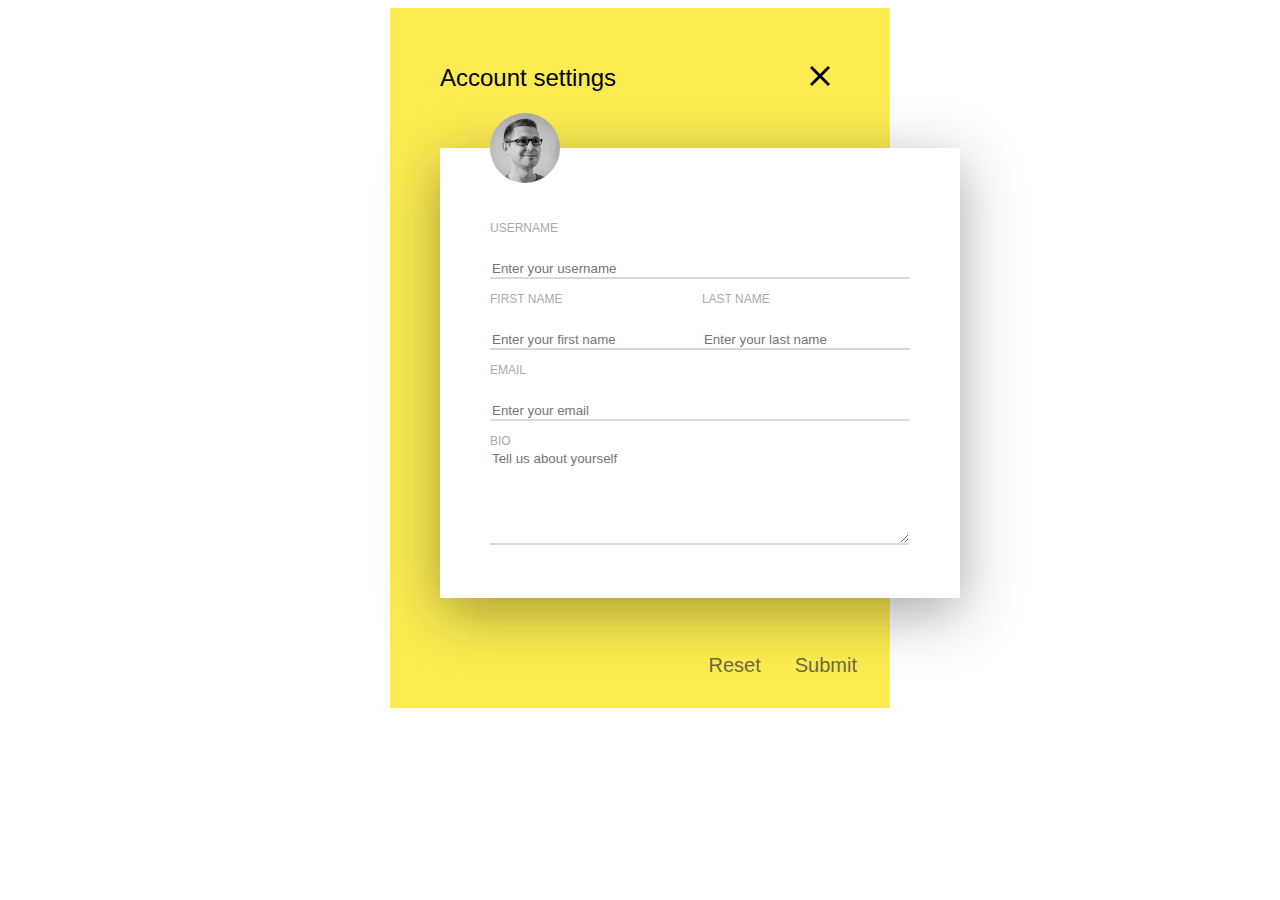
<file: index.html>
<!DOCTYPE html>
<html lang="en">

<head>
    <meta charset="UTF-8">
    <meta http-equiv="X-UA-Compatible" content="IE=edge">
    <meta name="viewport" content="width=device-width, initial-scale=1.0">
    <title>Project homework</title>
    <link rel="stylesheet" href="/secondPage.html">
    <link rel="stylesheet" href="../style.css">
</head>

<body>

    <div class="upperList">
        <div class="buttons">
            <h1>Account settings</h1>
            <a href="/secondPage.html">
                <img class="closeX" src="./images/Vector.svg" alt="close icon">
            </a>
        </div>

        <div class="forms">
            <form action="https://echo.htmlacademy.ru/" method="post">
                <img class="userImage" src="/images/userProfile1.jfif" alt="userimage">

                <!-- Username part -->
                <div class="input-wrapper">
                    <label for="username">USERNAME</label>
                    <input type="text" name='username' id="username" placeholder="Enter your username" required>

                    <!-- First name part -->
                    <div class="separate-wrapper">
                        <div class="separate-own">
                            <label for="firstname">FIRST NAME</label>
                            <input type="text" name='firstname' id="firstname" placeholder="Enter your first name"
                                required>
                        </div>

                        <!-- Last name part -->
                        <div class="separate-own">
                            <label for="lastname">LAST NAME</label>
                            <input type="text" name='lastname' id="lastname" placeholder="Enter your last name"
                                required>
                        </div>
                    </div>

                    <!-- Email part -->
                    <label for="email">EMAIL</label>
                    <input type="email" name='email' id="email" placeholder="Enter your email" required>

                    <!-- AREA part -->
                    <label for="compliments">BIO</label>
                    <textarea class="textareaOwn" name="compliments" cols="50" rows="6" id="compliments"
                        placeholder="Tell us about yourself"></textarea>
                </div>

                <!-- Lower submitting buttons -->
                <div class="lowerButtons">
                    <button type="submit">Submit</button>
                    <button type="reset">Reset</button>
                </div>
            </form>
        </div>
    </div>

</body>

</html>
</file>
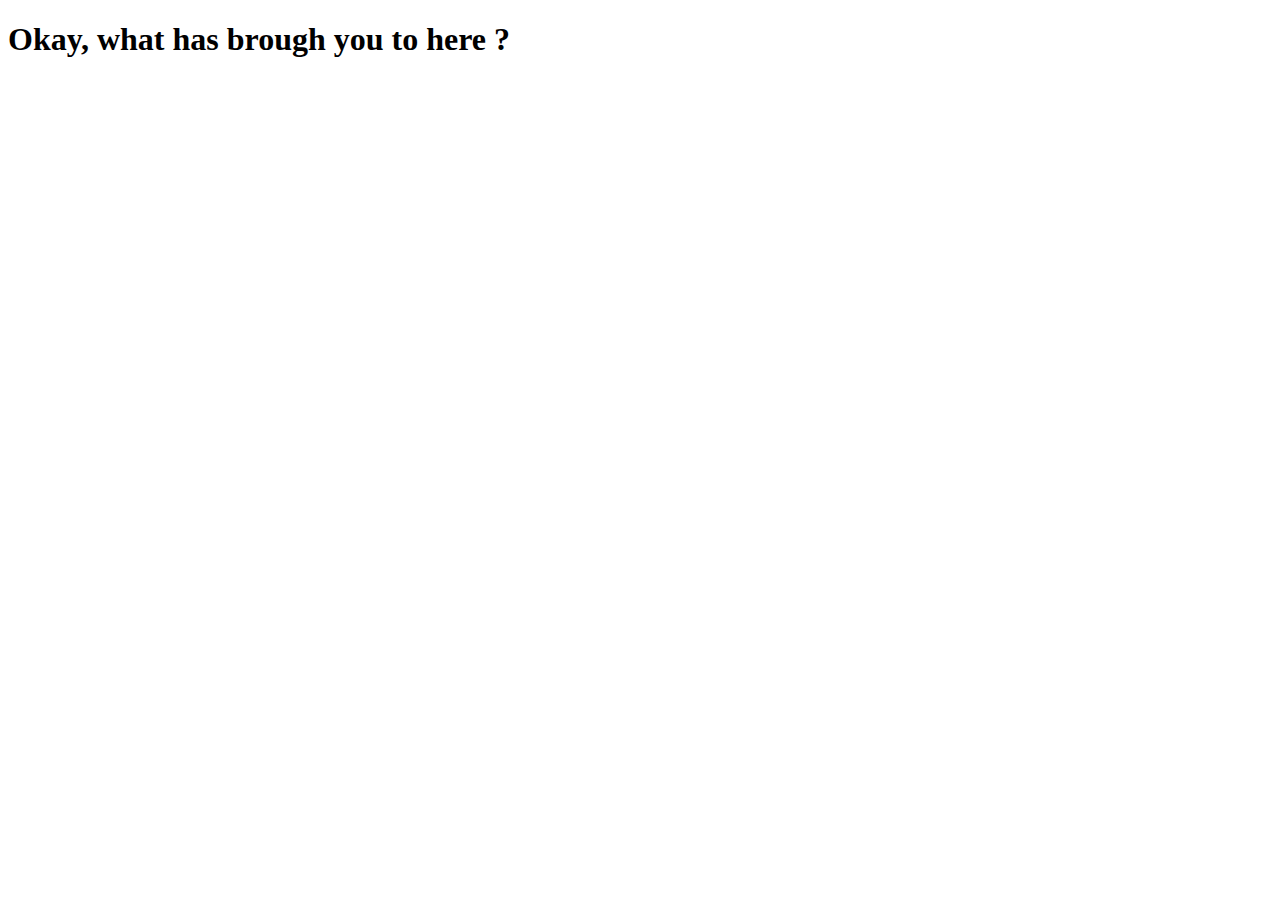
<file: secondPage.html>
<!DOCTYPE html>
<html lang="en">

<head>
    <meta charset="UTF-8">
    <meta http-equiv="X-UA-Compatible" content="IE=edge">
    <meta name="viewport" content="width=device-width, initial-scale=1.0">
    <title>Second page</title>
</head>

<body>

    <h1>Okay, what has brough you to here ?</h1>

</body>

</html>
</file>
<file: style.css>
/** A project has been started **/

* {
    box-sizing: border-box;
    font-family: Verdana, Geneva, Tahoma, sans-serif;
}

.upperList {
    position: relative;
    width: 500px;
    height: 700px;
    margin: 0 auto;
    background: #FDEC51;
}

.buttons {
    display: flex;
    justify-content: space-between;
    align-items: center;
    width: 400px;
    margin: 0 auto;
    padding-top: 40px;
    padding-bottom: 40px;
}

.buttons h1 {
    font-size: 24px;
    font-weight: normal;
}


.upperList .closeX {
    padding: 10px;
}

.upperList .closeX:hover {
    background: rgb(251 238 126);;
    border-radius: 50%;
}

/** Styling buttons **/

.forms {
    position: relative;
    margin-left: 50px;
    width: 520px;
    height: 450px;
    background: red;
    /* margin: 0 auto; */
    background: #FFFFFF;
    box-shadow: 0px 15px 55px rgba(0, 0, 0, 0.35);
}

.forms .userImage {
    left: 50px;
    top: -35px;
    width: 70px;
    height: 70px;
    border-radius: 50%;
    position: absolute;
}

/** Padding top from user-image * */


/* ** Giving padding and margin to make distance noticable ** */
.input-wrapper {
    padding-top: 70px;
    padding-left: 50px;
    padding-right: 50px;
}

.input-wrapper label {
    color: #AAAAAA;
    font-size: 12px;
}

.input-wrapper input::placeholder {
    font-family: Verdana, Geneva, Tahoma, sans-serif;
    color: #767575;
}

input {
    margin-top: 24px;
    margin-bottom: 10px;
    width: 100%;
}

input:focus {
    border-color: #1877f2;
}

.textareaOwn {
    resize: vertical;
}

.textareaOwn:focus {
    border-color: #1877f2;
}

textarea {
    outline: none;
    border-width: 0 0 2px;
    border-color: #D9D9D9;
}

input {
    outline: 0;
    border-width: 0 0 2px;
    border-color: #D9D9D9;
}

.separate-wrapper {
    display: flex;
}
/* ** Giving padding and margin to make distance noticable ** */

/** Styling lower buttons **/
.lowerButtons button {
    cursor: pointer;
    color: #6E693F;
    font-size: 20px;
    border: none;
    background: none;
    padding: 5px;
    float: right;
    margin-left: 24px;
}

.lowerButtons button:hover {
    color: #fff;
    border-radius: 5%;
    background: lightslategrey;
}

/*** Can't put buttons to lower, margin-top has been used for that ***/

.lowerButtons{
    margin-right: 98px;
    margin-top: 100px;
}

/** End of project >> **/

/** Please recheck this project **/
</file>
